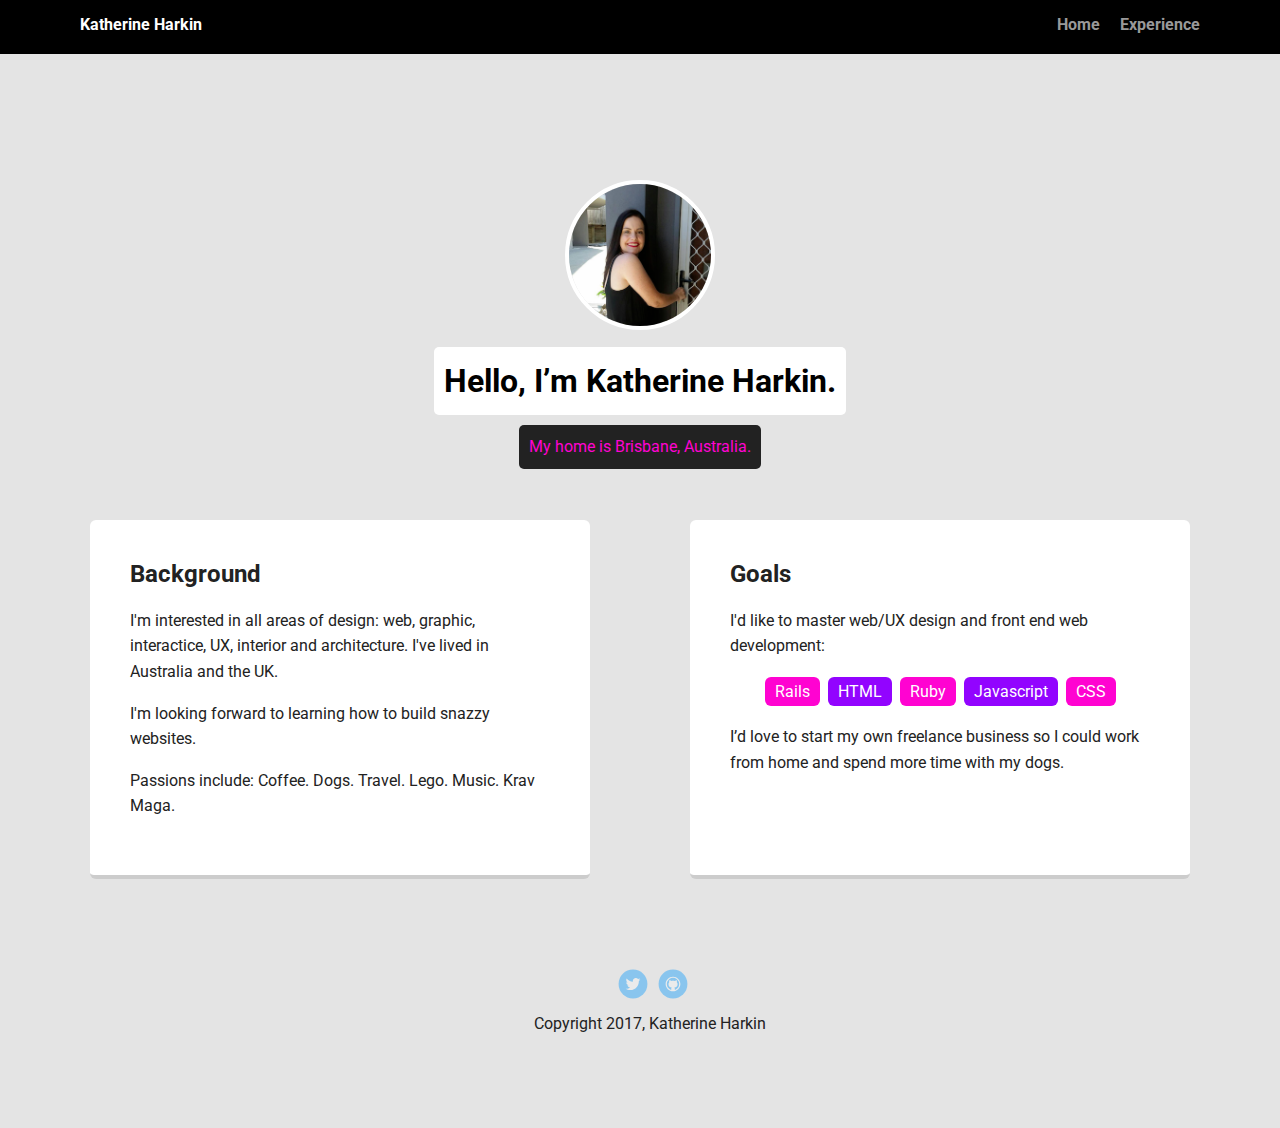
<file: index.html>
<!doctype html>
<html lang="en">
<head>
  <meta charset="utf-8">
  <title>Katherine Harkin's Profile</title>
  <meta name="viewport" content="width=device-width, initial-scale=1.0">
  <link rel="stylesheet" href="css/styles.css">
  <link href="https://fonts.googleapis.com/css?family=Muli%7CRoboto:400,300,500,700,900" rel="stylesheet"></head>
  <body>

    <div class="main-nav">
        <ul class="nav">
          <li class="name">Katherine Harkin</li>
          <li><a href="index.html">Home</a></li>
          <li><a href="experience.html">Experience</a></li>
        </ul>
    </div>

    <header>
      <img src="images/me.png" alt="Photo of Katherine Harkin" class="profile-image">
      <h1 class="tag name">Hello, I’m Katherine Harkin.</h1>
      <p class="tag location">My home is Brisbane, Australia.</p>
    </header>

    <main class="flex">
      <div class="card">
        <h2>Background</h2>
        <p>I'm interested in all areas of design: web, graphic, interactice, UX, interior and architecture. I've lived in Australia and the UK.</p>
        <p>I'm looking forward to learning how to build snazzy websites.</p>
        <p>Passions include: Coffee. Dogs. Travel. Lego. Music. Krav Maga.</p>
      </div> 

      <div class="card">
        <h2>Goals</h2>
        <p>I'd like to master web/UX design and front end web development:</p>
        <ul class="skills">
          <li>Rails</li>
          <li>HTML</li>
          <li>Ruby</li>
          <li>Javascript</li>
          <li>CSS</li>
        </ul>
        <p>I’d love to start my own freelance business so I could work from home and spend more time with my dogs.</p>
      </div> 

    </main>
    <footer>
      <ul>
        <li><a href="https://twitter.com/harkimitect" class="social twitter">Twitter</a></li>
        <li><a href="https://github.com/harkitect" class="social github">Github</a></li>
      </ul>
      <p class="copyright">Copyright 2017, Katherine Harkin</p>
    </footer>
  </body>
  </html>
</file>
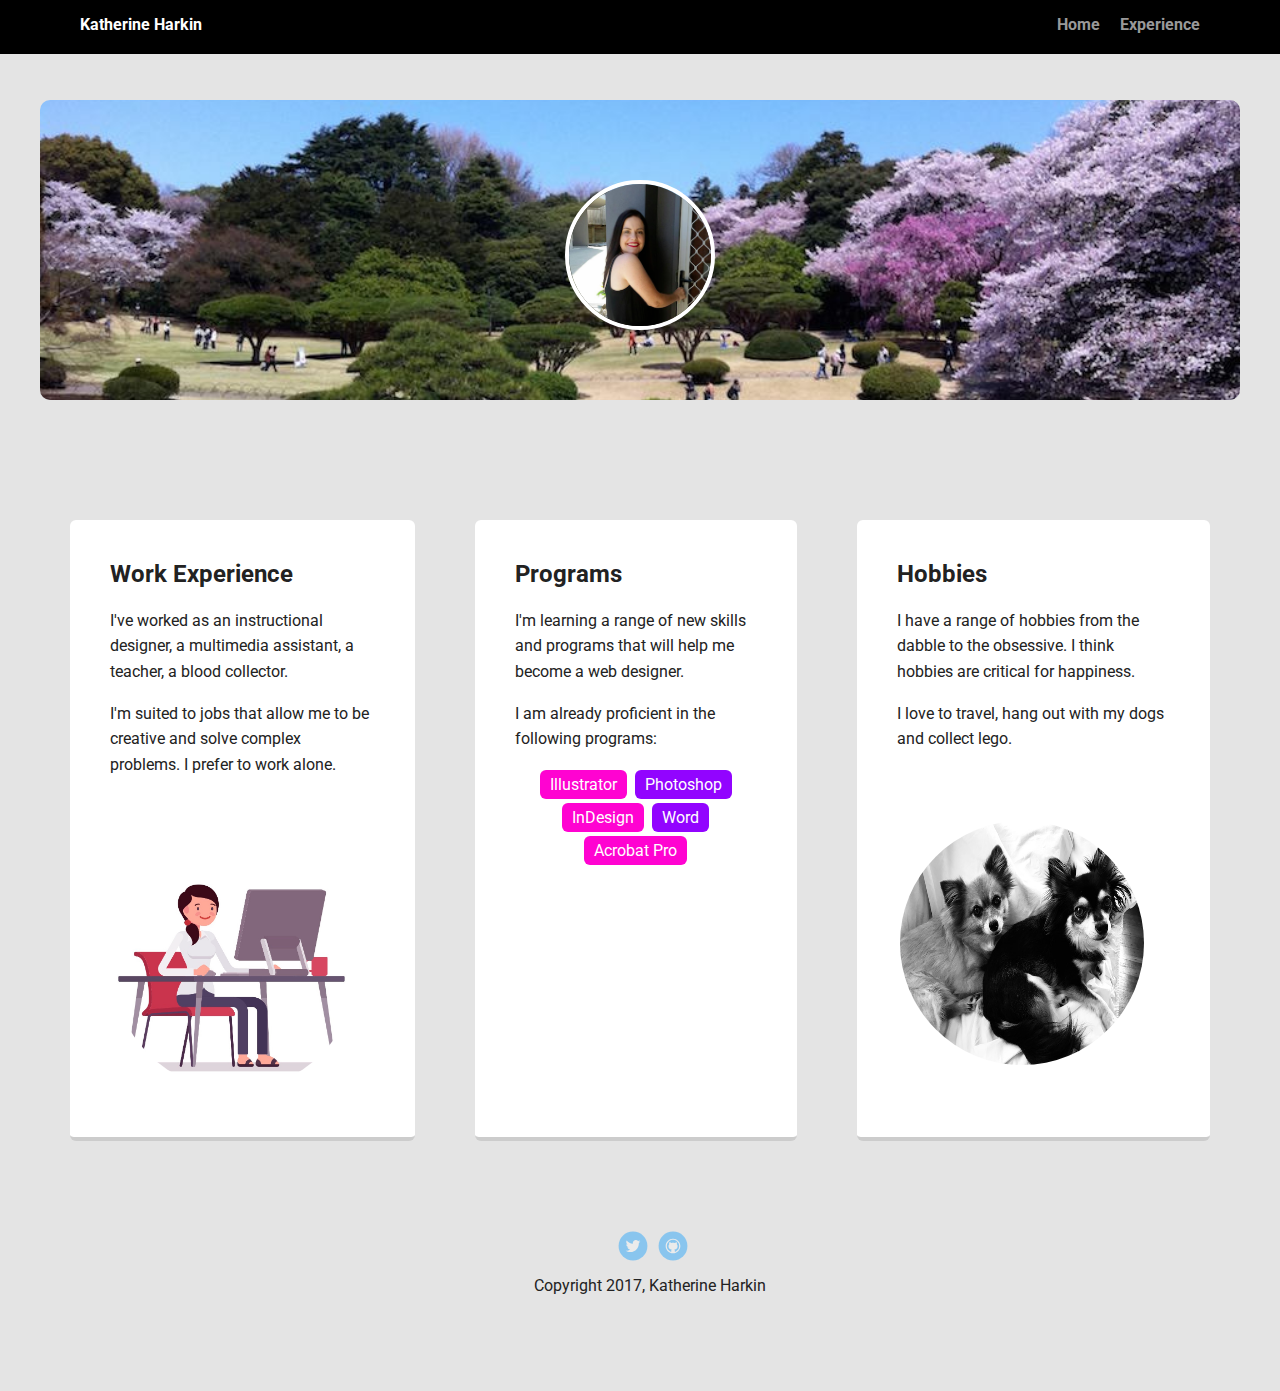
<file: experience.html>
<!doctype html>
<html lang="en">
<head>
  <meta charset="utf-8">
  <title>Katherine Harkin's Experience</title>
  <meta name="viewport" content="width=device-width, initial-scale=1.0">
  <link rel="stylesheet" href="css/styles.css">
  <link href="https://fonts.googleapis.com/css?family=Muli%7CRoboto:400,300,500,700,900" rel="stylesheet"></head>
  <body>

    <div class="main-nav">
        <ul class="nav">
          <li class="name">Katherine Harkin</li>
          <li><a href="index.html">Home</a></li>
          <li><a href="experience.html">Experience</a></li>
        </ul>
    </div>

    <header>
      <div class="banner-image"></div>
      <img src="images/me.png" alt="Photo of Katherine Harkin" class="profile-image">
      <p class="tag experience">A little more about me.</p>
    </header>

    <main class="flex">
      <div class="card">
        <h2>Work Experience</h2>
        <p>I've worked as an instructional designer, a multimedia assistant, a teacher, a blood collector.</p>
        <p>I'm suited to jobs that allow me to be creative and solve complex problems. I prefer to work alone.</p>
        <img src="images/computer.jpg" alt="Drawing of Girl At Computer" class="computer-image">
      </div> 

      <div class="card">
        <h2>Programs</h2>
        <p>I'm learning a range of new skills and programs that will help me become a web designer.</p>
        <p>I am already proficient in the following programs:</p>
        <ul class="skills">
          <li>Illustrator</li>
          <li>Photoshop</li>
          <li>InDesign</li>
          <li>Word</li>
          <li>Acrobat Pro</li>
        </ul>
      </div> 

      <div class="card">
            <h2>Hobbies</h2>
            <p>I have a range of hobbies from the dabble to the obsessive. I think hobbies are critical for happiness.</p>
            <p>I love to travel, hang out with my dogs and collect lego.</p>
            <img src="images/dogs.jpg" alt="Photo of Dogs" class="dog-image">
          </div>

    </main>
    <footer>
      <ul>
        <li><a href="https://twitter.com/harkimitect" class="social twitter">Twitter</a></li>
        <li><a href="https://github.com/harkitect" class="social github">Github</a></li>
      </ul>
      <p class="copyright">Copyright 2017, Katherine Harkin</p>
    </footer>
  </body>
  </html>
</file>
<file: css/styles.css>
/* Global Layout Set-up */
* { 
  box-sizing: border-box;
}
  
body {
  margin: 0;
  padding: 0;
  text-align: center;
  font-family: 'Roboto', sans-serif;
  color: #222;
  background: #e4e4e4;
}
/* Link Styles */

a {
  text-decoration: none;
  color: #999;
}
a:hover {
  color: #D60A98;
}

/* Section Styles */

.main-nav {
  width: 100%;
  background: black;
  min-height: 30px;
  padding: 10px;
  position: fixed;
  text-align: center;
}
.nav {
  display: flex;
  justify-content: space-around;
  font-weight: 700;
  list-style-type: none;
  margin: 0 auto;
  padding: 0;
}

.nav .name {
    display: block;
    margin-right: auto;
    color: white;
}
.nav li {
  padding: 5px 10px 10px 10px;
}
.nav a {
  transition: all .5s;
}
.nav a:hover {
  color: white
}

header {
  line-height: 1.5;
}
header .profile-image {
  margin-top: 80px;
  width: 150px;
  height: 150px;
  border-radius: 50%;
  border: 4px solid white;
  transition: all .5s;

  z-index: 2;

  position: relative;
  top: 100px;
}
header .profile-image:hover {
  transform: scale(1.2) rotate(185deg);
}

.banner-image {
  text-align: center;
  background: url('../images/banner.jpg') no-repeat center ;
  background-size: cover;
  background-position: 25%;
  overflow: hidden;
  padding-top: 0px;
  height: 300px;
  width: 1200px;
  position: absolute;
  left: 50%;
  margin-left: -600px;
  margin-top: 100px;
  -webkit-border-radius: 10px;
  -moz-border-radius: 10px;
  border-radius: 10px;
  z-index: 1;
}


.computer-image {
  margin-top: 50px;
  width: 250px;
  height: 250px;
  border-radius: 50%;
  border: 3px solid white;
}

.dog-image {
  margin-top: 50px;
  width: 250px;
  height: 250px;
  border-radius: 50%;
  border: 3px solid white;
}

.tag {
  background-color: #fff;
  color: black;
  padding: 10px;
  border-radius: 5px;
  display: table;
  margin: 10px auto;
  top: 100px;
  position: relative;
} 
.location {
  background-color: #222;
  color: #FF03D1;
}

.experience {
  background-color: #222;
  color: #FF03D1;
}

.card {
  margin: 30px;
  padding: 20px 40px 40px;
  max-width: 500px;
  text-align: left;
  background: #fff;
  border-bottom: 4px solid #ccc;
  border-radius: 6px;
  transition: all .5s;
}
.card:hover {
  border-color: #161516;
}

ul.skills {
  padding: 0;
  text-align: center;
}

.skills li {
  border-radius: 6px;
  display: inline-block;
  background: #9204FF;
  color: white;
  padding: 5px 10px;
  margin: 2px;
}

.skills li:nth-child(odd) {
  background: #FF03D1;
}

footer {
  width: 100%;
  min-height: 30px;
  padding: 20px 0 40px 20px;
}

footer .copyright {
  top: -8px;
  font-size: .75em;
}

footer ul {
  list-style-type: none;
  margin: 0;
  padding: 0;
}

footer ul li {
  display: inline-block;
}

a.social {
  display: inline-block;
  text-indent: -9999px;
  margin-left: 5px;
  width: 30px;
  height: 30px;
  background-size: 30px 30px;
  opacity: .4;
  transition: all .5s;
}
a.twitter {
  background-image: url(../images/twitter.svg);
}

a.github {
  background-image: url(../images/github.svg);
}
a.social:hover {
  opacity: 1;
}
.clearfix {
  clear: both;
}

/* Styles for larger screens */
@media screen and (min-width: 720px) {
  
  .flex {
      display: -ms-flexbox;      /* TWEENER - IE 10 */
      display: flex; 
      max-width: 1200px;
      -ms-flex-pack: distribute;
      justify-content: space-around;
      margin: 0 auto;
  }

  header {
    min-height: 470px;
  }

  .nav {
    max-width: 1200px;
    padding: 0 30px;
  }


  main {
    padding-top: 20px;
  }

  main p {
    line-height: 1.6em;
  }

  footer {
    font-size: 1.3em;
    max-width: 1200px;
    margin: 40px auto;
  }

}
</file>
